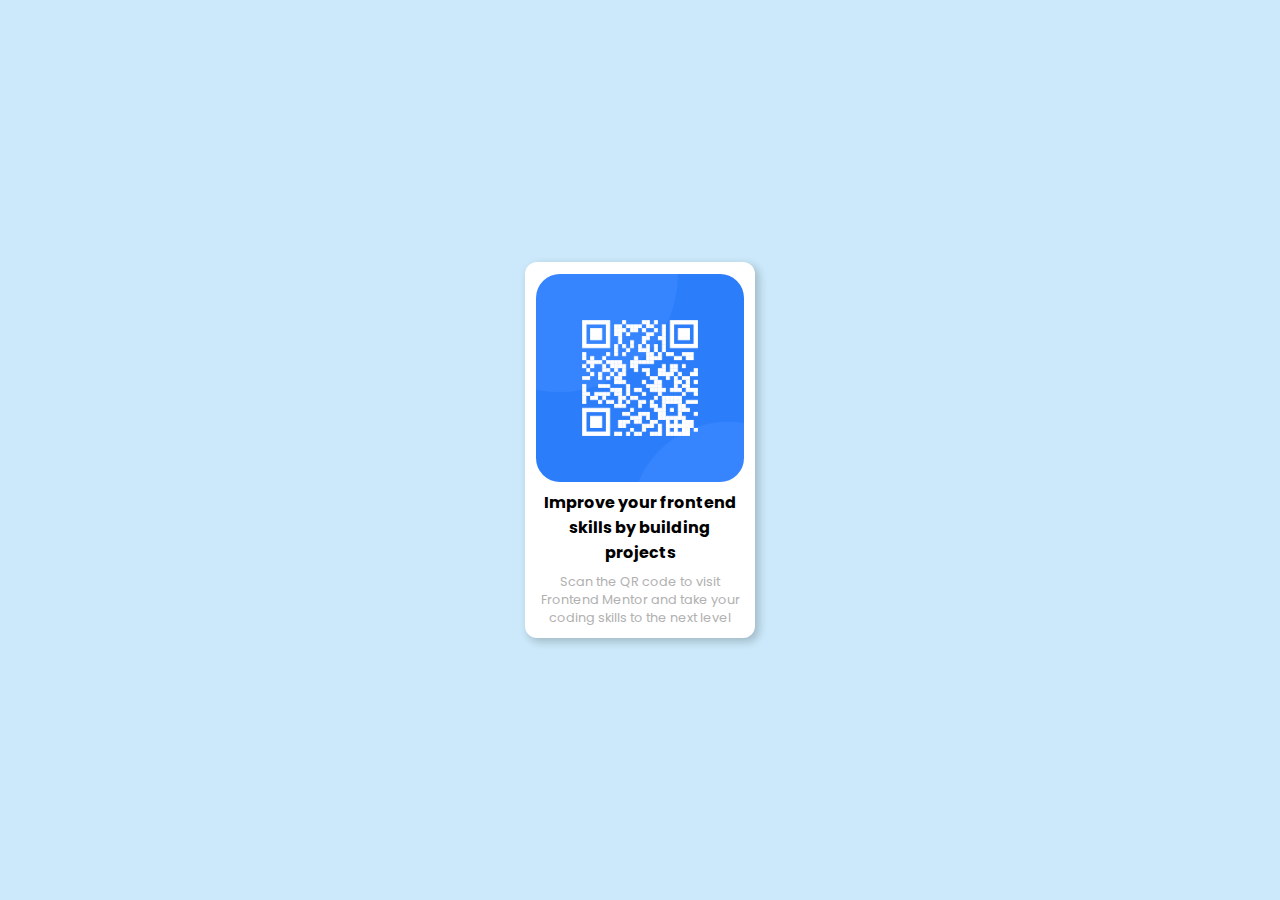
<file: QR-CODE/index.html>
<!DOCTYPE html>
<html lang="en">
<head>
    <link rel="stylesheet" href="css/styles.css">
    <meta charset="UTF-8">
    <meta name="viewport" content="width=device-width, initial-scale=1.0">
    <title>QR CODE</title>
</head>

<body>
    
    <div class="master">
        
        <div class="qr-code">
            <img src="css/imgs/image-qr-code.png" alt="QR-CODE for scanning">
        </div>

        <div class="title">Improve your frontend skills by building projects</div>
        <div class="text">Scan the QR code to visit Frontend Mentor and take your coding skills to the next level</div>

    </div>

</body>

</html>
</file>
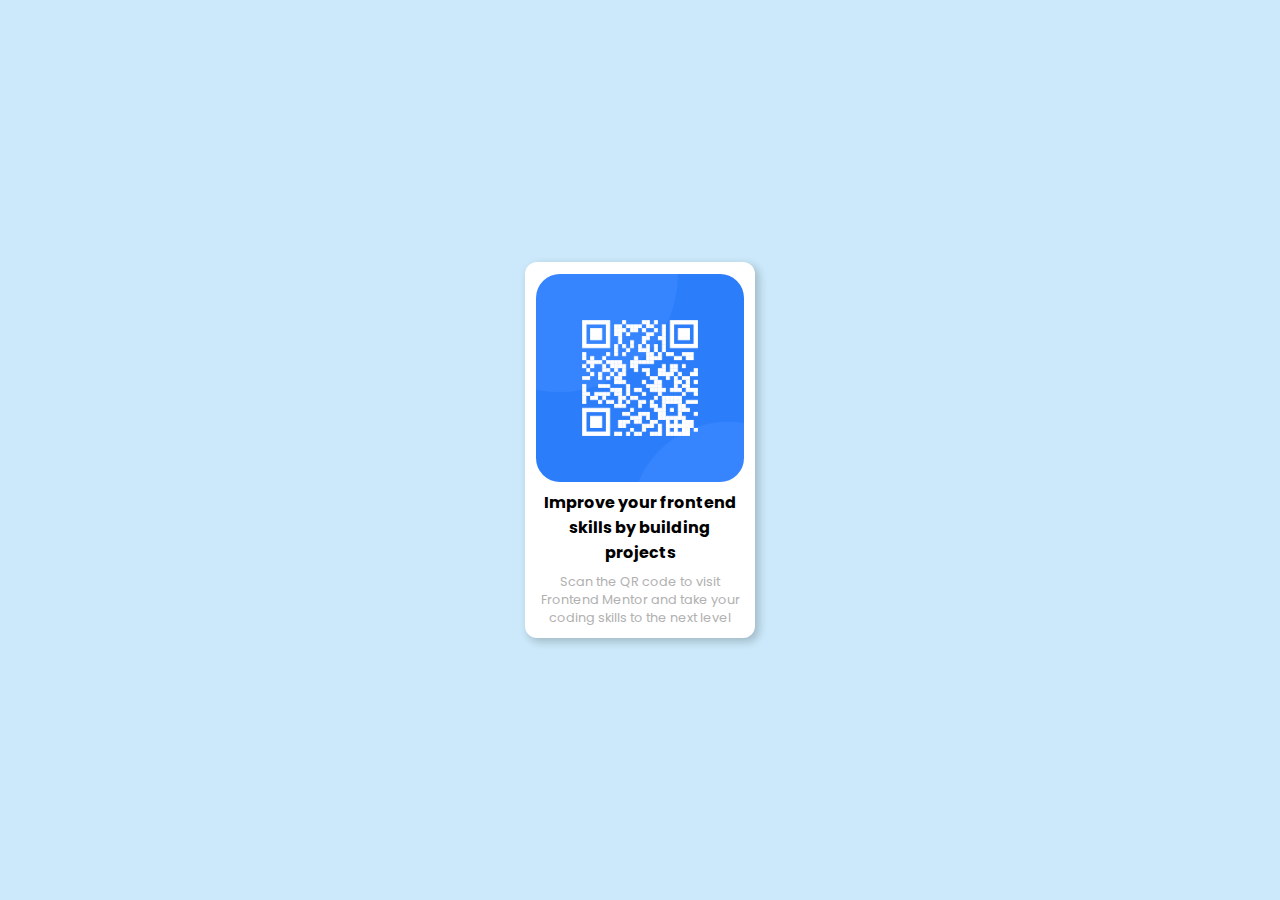
<file: FRONTEND-MENTOR/QR-CODE/index.html>
<!DOCTYPE html>
<html lang="en">
<head>
    <link rel="stylesheet" href="assets/css/styles.css">
    <meta charset="UTF-8">
    <meta name="viewport" content="width=device-width, initial-scale=1.0">
    <title>QR CODE</title>
</head>

<body>
    
    <div class="master">
        
        <div class="qr-code">
            <img src="assets/imgs/image-qr-code.png" alt="QR-CODE for scanning">
        </div>

        <div class="title">Improve your frontend skills by building projects</div>
        <div class="text">Scan the QR code to visit Frontend Mentor and take your coding skills to the next level</div>

    </div>

</body>

</html>
</file>
<file: QR-CODE/css/styles.css>
@import url('https://fonts.googleapis.com/css2?family=Poppins:ital,wght@0,100;0,200;0,300;0,400;0,500;0,600;0,700;0,800;0,900;1,100;1,200;1,300;1,400;1,500;1,600;1,700;1,800;1,900&display=swap');

body{
    font-family: "Poppins", sans-serif;
    display: flex;
    align-items: center;
    justify-content: center;
    margin: 0;
    height: 100vh;
    background-color: #cbe9fa;
}

.master{
    display: flex;
    background-color: #ffffff;
    border-radius: 0.75rem;
    padding: 0.7rem;
    flex-direction: column;
    width: 13rem;
    box-shadow: 0.2rem 0.2rem 0.5rem rgba(0, 0, 0, 0.2);
    gap: 0.5rem;
    text-align: center;
}

.qr-code {
    display: flex;
    align-items: center;
    justify-content: center;
    height: 100%;
    width: 100%;
}

.qr-code img{
    width: 100%;
    height: 100%;
    object-fit: cover;
    border-radius: 1.5rem;
}

.title{
    font-weight: 700;
    font-style: normal;
}

.text{
    font-size: 0.8rem;
    color: rgb(177, 177, 177);
}
</file>
<file: FRONTEND-MENTOR/QR-CODE/assets/css/styles.css>
@import url('https://fonts.googleapis.com/css2?family=Poppins:ital,wght@0,100;0,200;0,300;0,400;0,500;0,600;0,700;0,800;0,900;1,100;1,200;1,300;1,400;1,500;1,600;1,700;1,800;1,900&display=swap');

body{
    font-family: "Poppins", sans-serif;
    display: flex;
    align-items: center;
    justify-content: center;
    margin: 0;
    height: 100vh;
    background-color: #cbe9fa;
}

.master{
    display: flex;
    background-color: #ffffff;
    border-radius: 0.75rem;
    padding: 0.7rem;
    flex-direction: column;
    width: 13rem;
    box-shadow: 0.2rem 0.2rem 0.5rem rgba(0, 0, 0, 0.2);
    gap: 0.5rem;
    text-align: center;
}

.qr-code {
    display: flex;
    align-items: center;
    justify-content: center;
    height: 100%;
    width: 100%;
}

.qr-code img{
    width: 100%;
    height: 100%;
    object-fit: cover;
    border-radius: 1.5rem;
}

.title{
    font-weight: 700;
    font-style: normal;
}

.text{
    font-size: 0.8rem;
    color: rgb(177, 177, 177);
}
</file>
